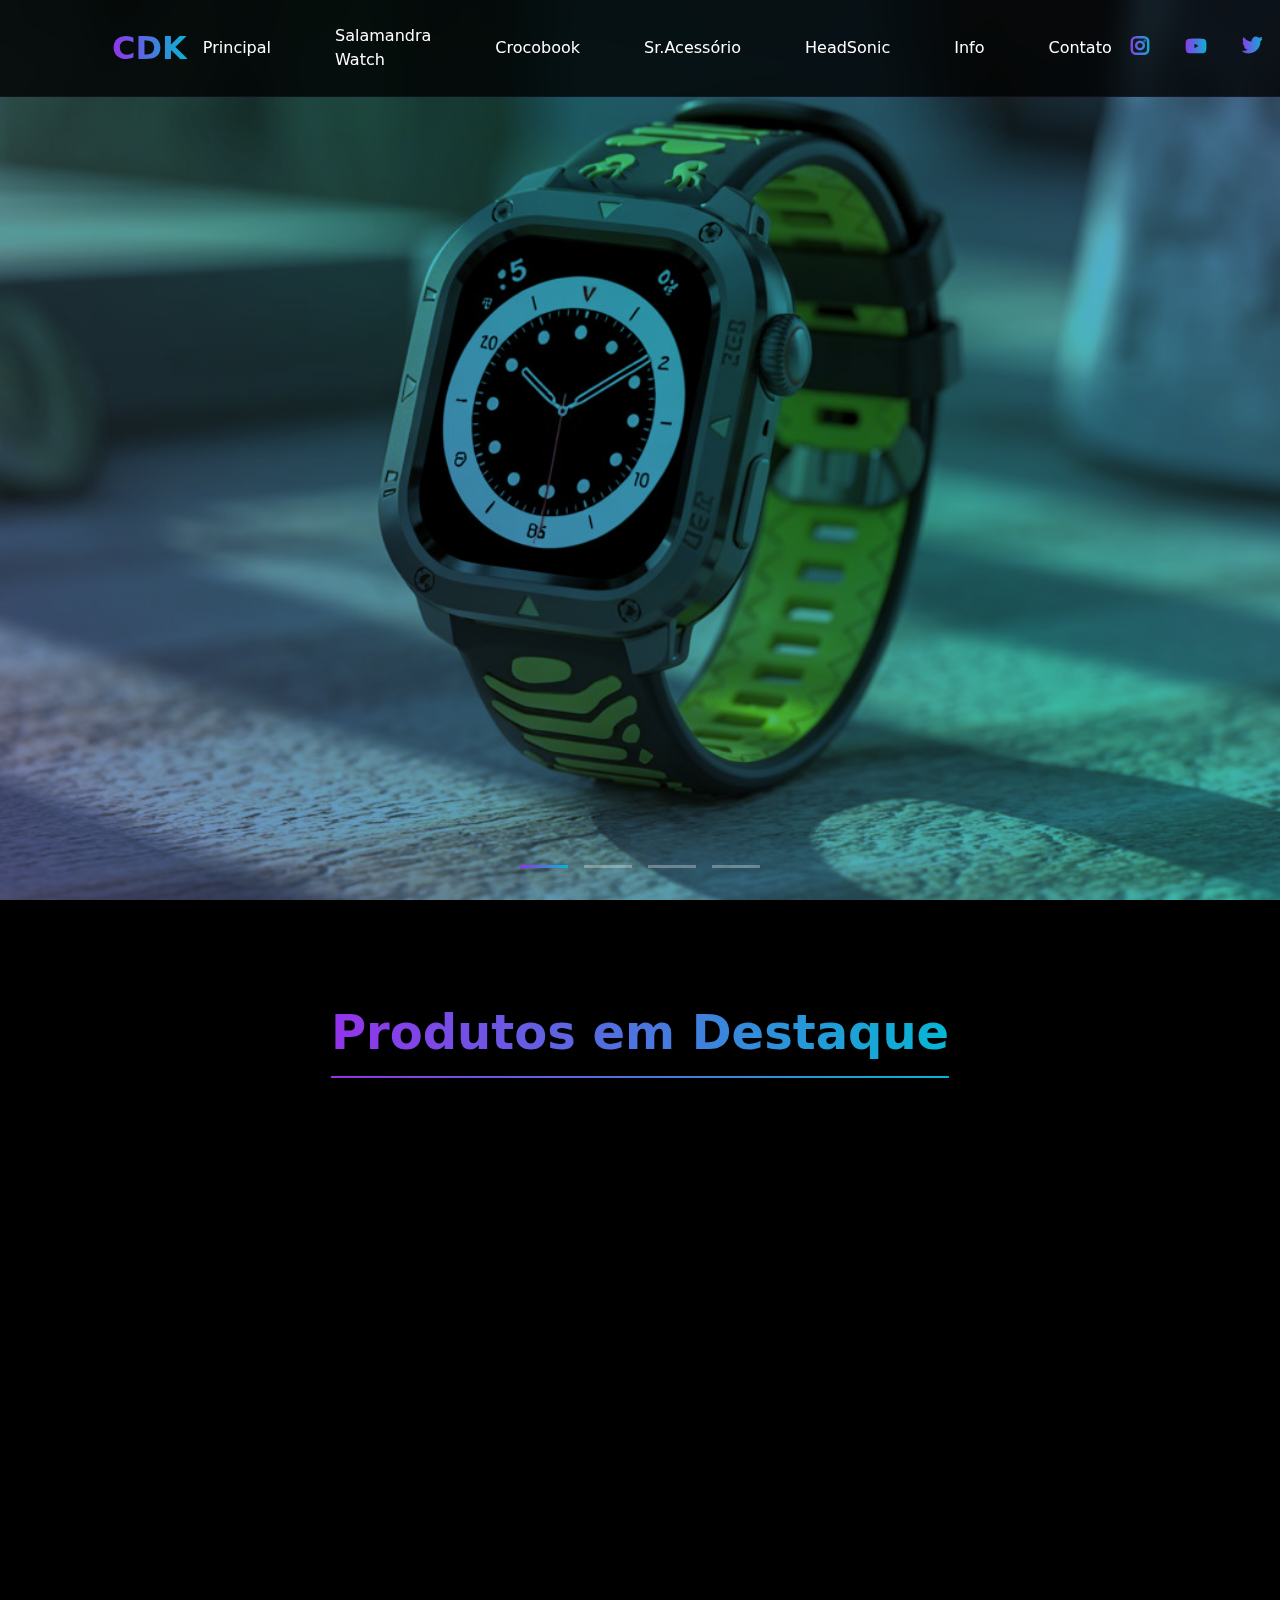
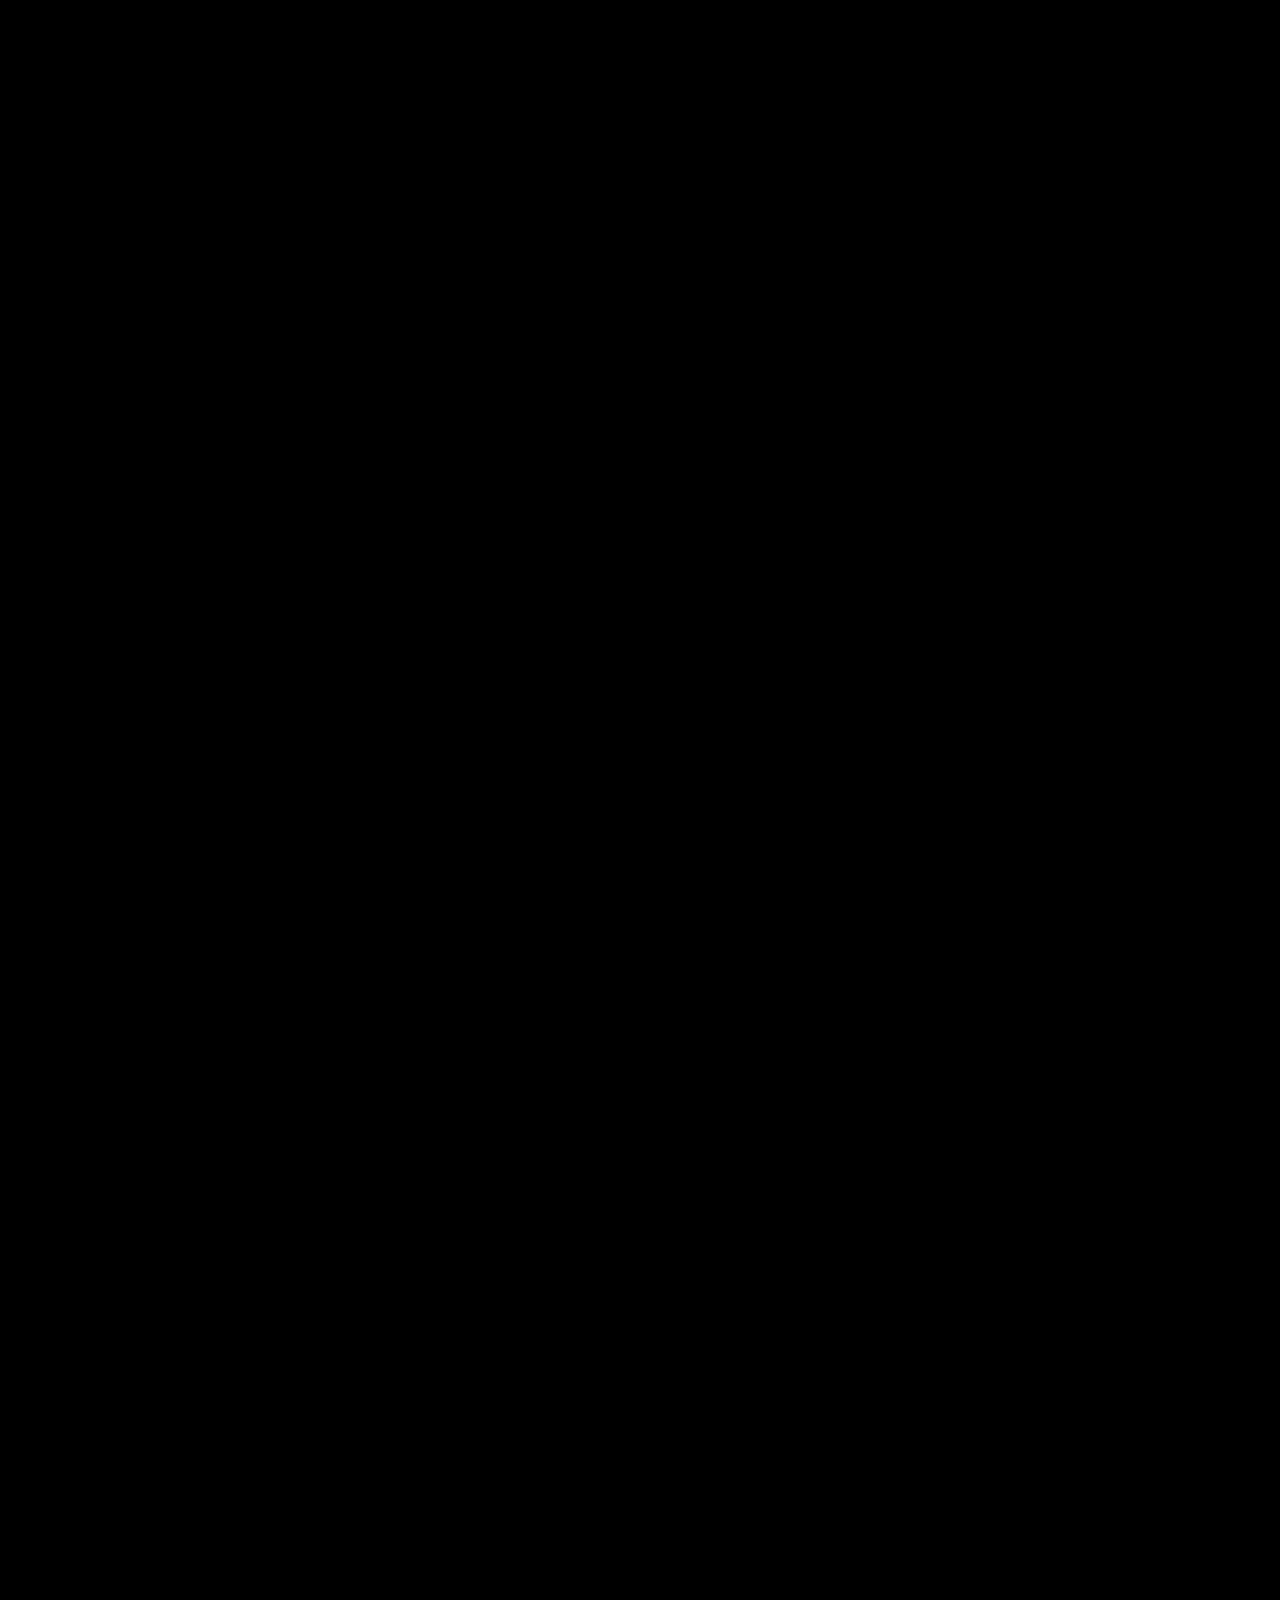
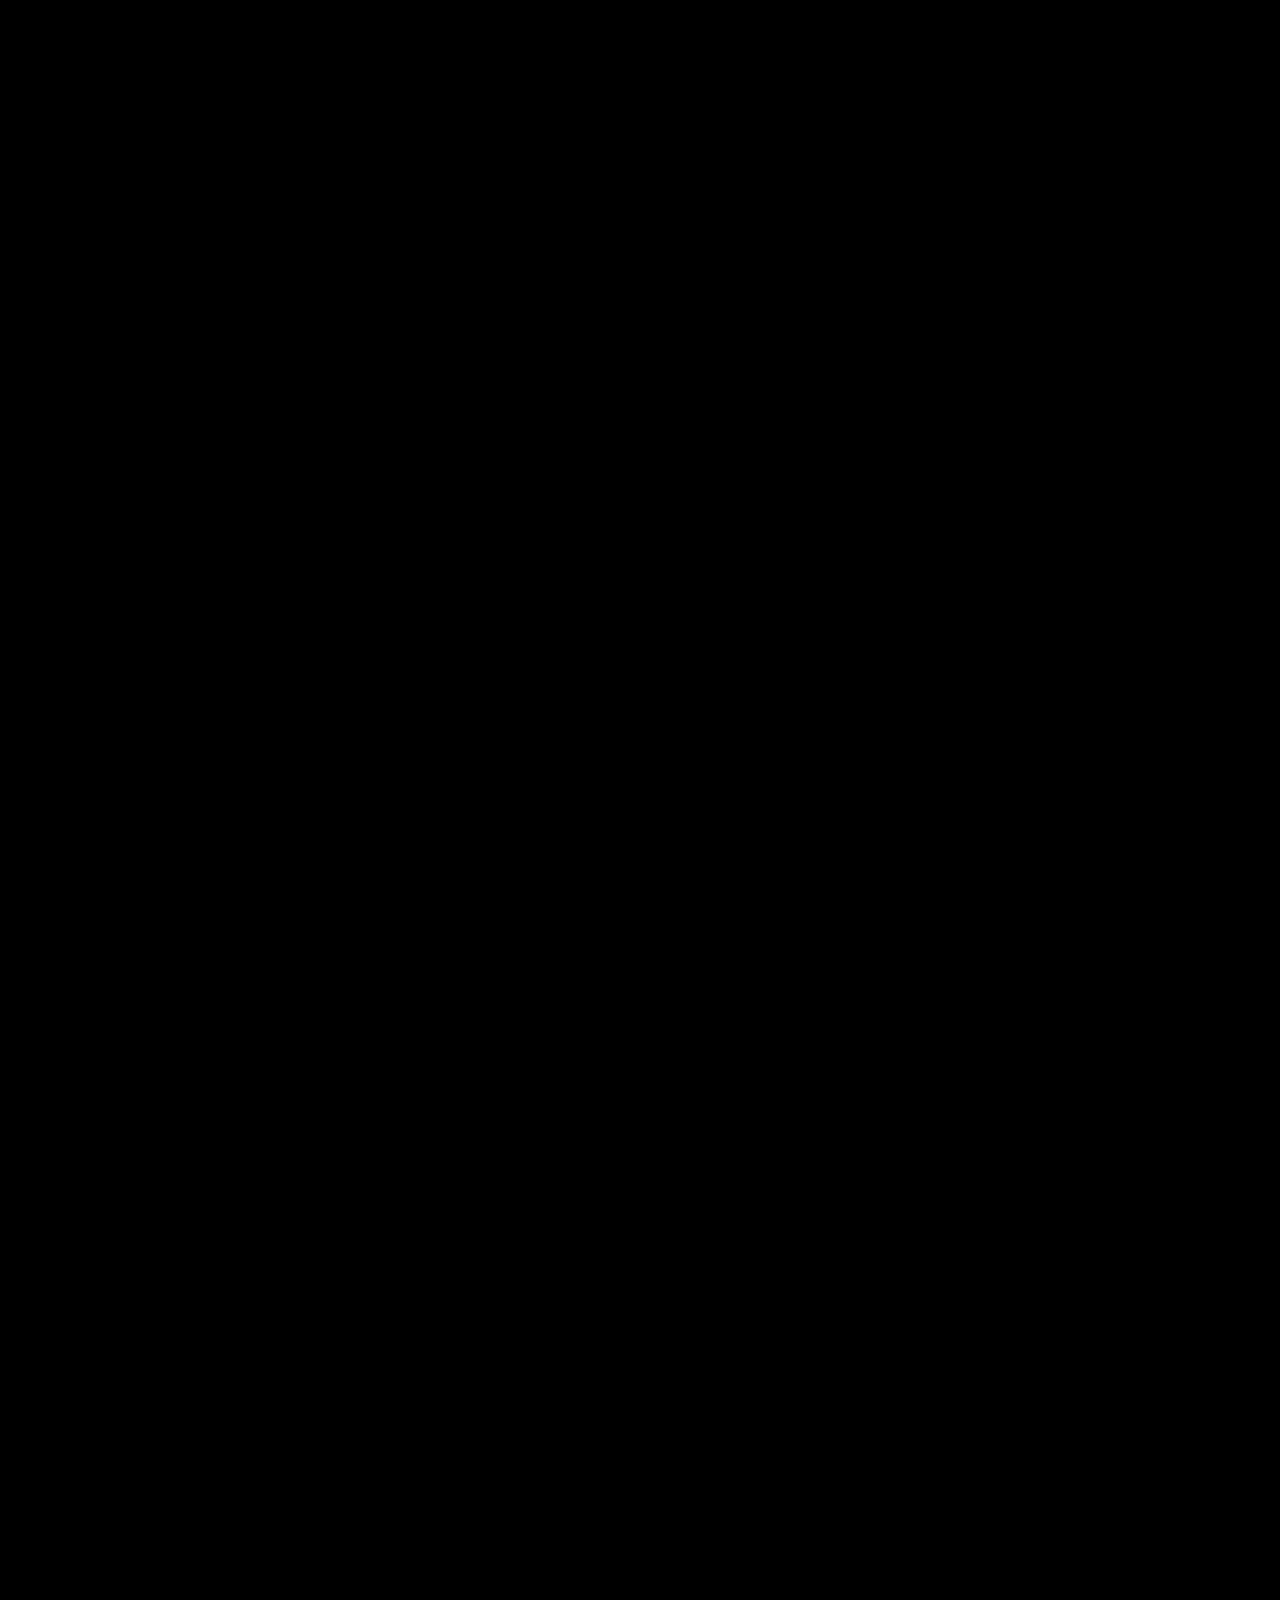
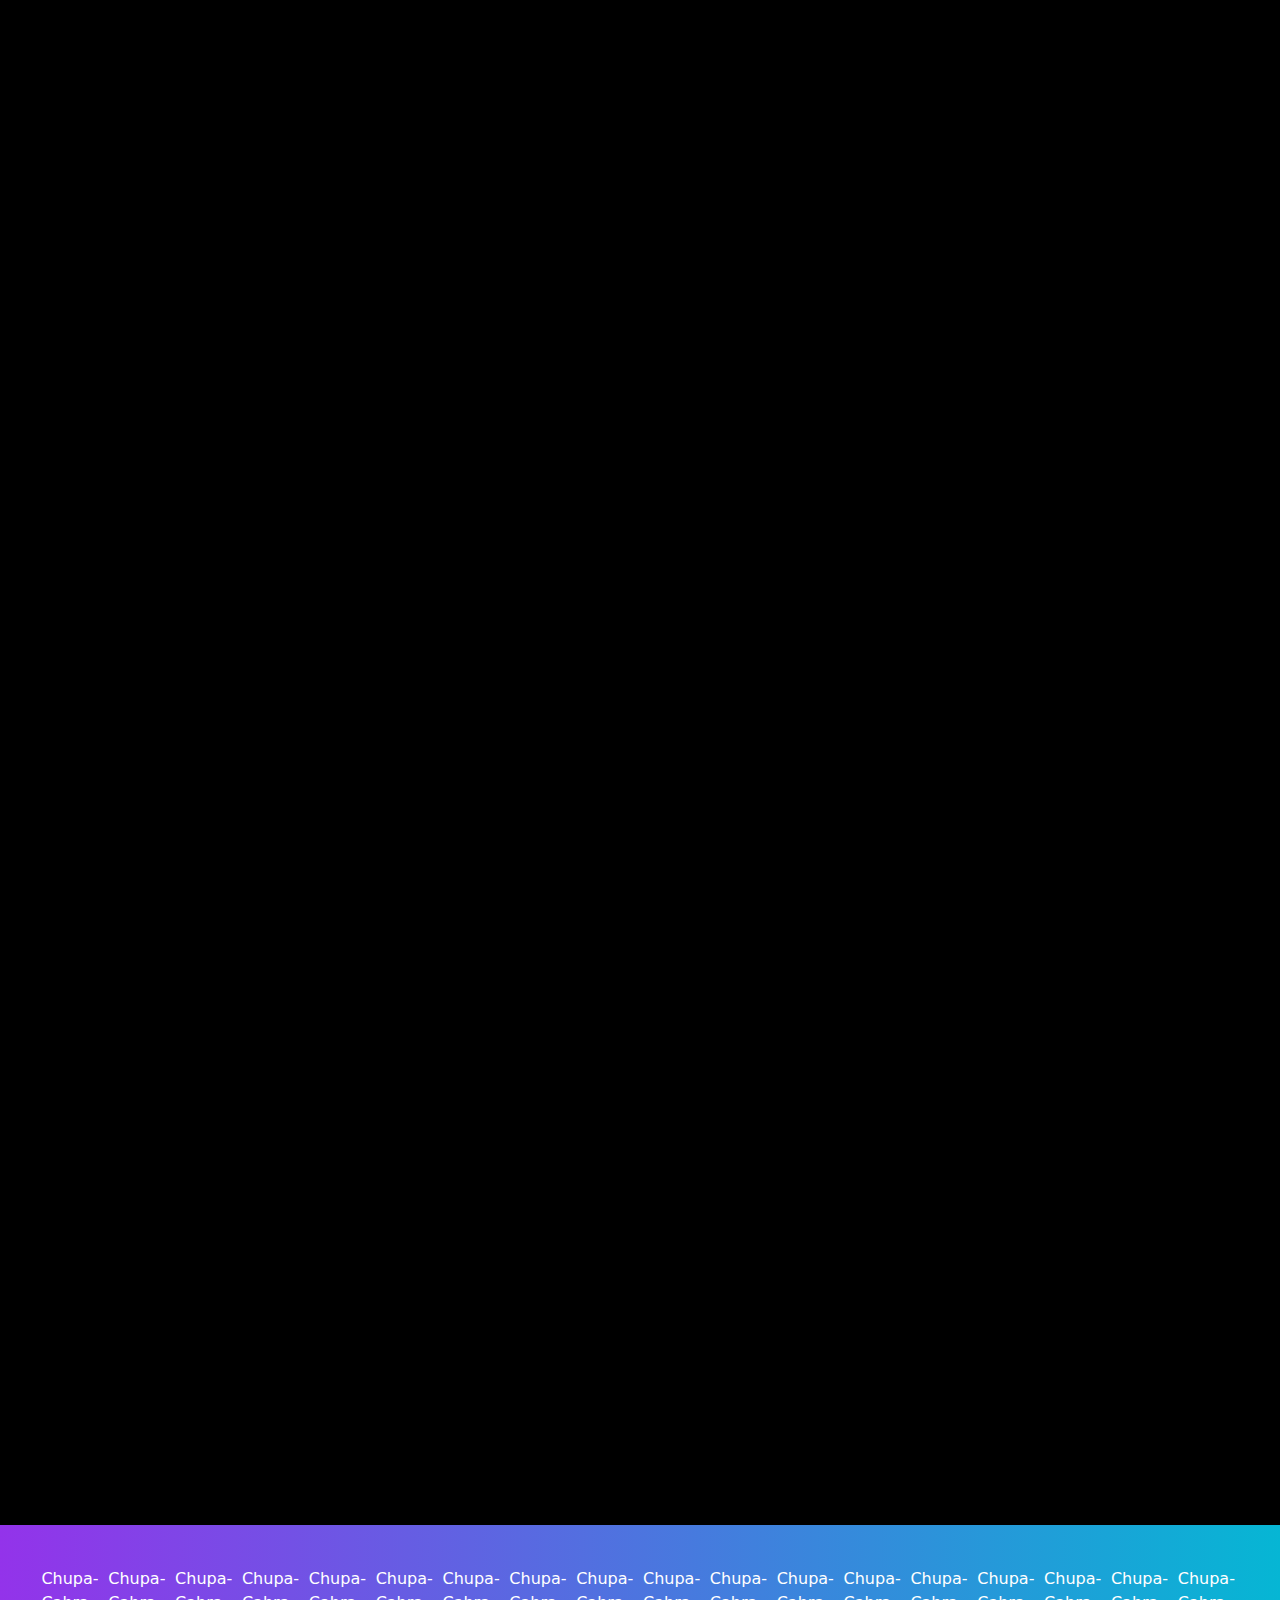
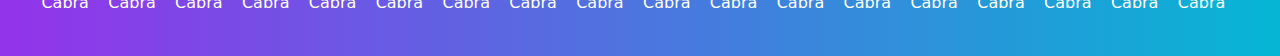
<file: index.html>
<!DOCTYPE html>
<html lang="pt-BR">
<head>
    <meta charset="UTF-8">
    <meta name="viewport" content="width=device-width, initial-scale=1.0">
    <title>CDK</title>
    <link rel="stylesheet" href="style.css">
    <link href='https://unpkg.com/boxicons@2.1.4/css/boxicons.min.css' rel='stylesheet'>
</head>
<body>
    <nav class="navbar">
        <div class="container">
            <a href="/" class="logo">CDK</a>
            <div class="nav-links">
              <a href="index.html" class="nav-link">Principal</a>
                <a href="salamandra.html" class="nav-link">Salamandra Watch</a>
                <a href="crocobook.html" class="nav-link">Crocobook</a>
                <a href="sracessorio.html" class="nav-link">Sr.Acessório</a>
                <a href="headsonic.html" class="nav-link">HeadSonic</a>
                <a href="info.html" class="nav-link">Info</a>
                <a href="contato.html" class="nav-link">Contato</a>
            </div>
            <div>
                <ul class="ul-icons">
                    <li><a rel=noreferrer target="_blank" href="https://www.instagram.com/cuidoka/">
                        <i id="social-icons" class='bx bxl-instagram'></i>
                    </a></li>
                    <li><a rel=noreferrer target="_blank"  href="https://www.youtube.com/@Cuidoka">
                        <i id="social-icons" class='bx bxl-youtube'></i>
                    </a></li>
                    <li><a rel=noreferrer target="_blank" href="https://x.com/cuidok">
                        <i id="social-icons" class='bx bxl-twitter' ></i>
                    </a></li>
                </ul>
            </div>
        </div>
    </nav>



    <div class="hero-carousel">
        <div class="carousel-items"></div>
        <div class="carousel-indicators"></div>
    </div>

    <section class="featured-products">
        <div class="container">
            <h2 class="section-title">Produtos em Destaque</h2>
            <div class="products-grid">
                <div class="product-card" data-category="smartphones">
                    <div class="product-image">
                        <img src="./img/salamanderwatch.png" alt="Salamander Watch 3.9">
                    </div>
                    <div class="product-info">
                        <h3>Salamander Watch 3.9</h3>
                        <p>Relógio feito para anfíbios</p>
                        <span class="price">R$ 9.999</span>
                        <a href="#smartphones" class="btn-primary">Saiba mais</a>
                    </div>
                </div>

                <div class="product-card" data-category="notebooks">
                    <div class="product-image">
                        <img src="/img/CrocoBook.jpg" alt="CrocoBook">
                    </div>
                    <div class="product-info">
                        <h3>Crocobook</h3>
                        <p>Performance extraordinária</p>
                        <span class="price">R$ 4.999</span>
                        <a href="#notebooks" class="btn-primary">Saiba mais</a>
                    </div>
                </div>

                <div class="product-card" data-category="wearables">
                    <div class="product-image">
                        <img src="./img/SrAcessorio.jpg" alt="Sr.Acessório">
                    </div>
                    <div class="product-info">
                        <h3>Sr.Acessório</h3>
                        <p>Seu companheiro inteligente</p>
                        <span class="price">R$ 1.299</span>
                        <a href="#wearables" class="btn-primary">Saiba mais</a>
                    </div>
                </div>

                <div class="product-card" data-category="audio">
                    <div class="product-image">
                        <img src="./img/Sonic.jpeg" alt="HeadSonic">
                    </div>
                    <div class="product-info">
                        <h3>HeadSonic</h3>
                        <p>Som imersivo e veloz</p>
                        <span class="price">R$ 399</span>
                        <a href="#audio" class="btn-primary">Saiba mais</a>
                    </div>
                </div>
            </div>
        </div>
    </section>

                  
                  <section id="smartphones" class="product-section">
                    <div class="container">
                        <h2 class="section-title">Salamander Watch</h2>
                        <div class="product-details">
                            <div class="product-image2">
                                <img src="./img/salamanderwatch2.jpeg" alt="salamanderwatch">
                            </div>
                            <div class="product-info">
                                <h3>Salamander Watch 3.9</h3>
                                <p>Relógio para os anfíbios de alta tecnologia</p>
                                <ul class="specs">
                                    <li>Snapdragon 8 Gen 3</li>
                                    <li>RAM: 66GB</li>
                                    <li>Armazenamento: 20TB</li>
                                    <li>Câmera: 600MP</li>
                                </ul>
                                <span class="price">R$ 9.999</span>
                                <button class="btn-primary">Comprar agora</button>
                            </div>
                        </div>
                    </div>
                </section>
                  </div>
                  <div class="carousel-indicators"></div>
              </div>
    </section>

    <section id="notebooks" class="product-section">
      <div class="container">
          <h2 class="section-title">Crocobook</h2>
          <div class="product-details">
              <div class="product-image2">
                  <img src="./img/CrocoBook.jpg" alt="CrocoBook">
              </div>
              <div class="product-info">
                  <h3>CrocoBook</h3>
                  <p>Performance extraordinária para suas criações reptilianas</p>
                  <ul class="specs">
                      <li>Ryzen 10 29000X3D</li>
                      <li>RAM: 256GB</li>
                      <li>SSD: 10TB</li>
                      <li>Tela: 100.1" 32K</li>
                  </ul>
                  <span class="price">R$ 29.999</span>
                  <button class="btn-primary">Comprar agora</button>
              </div>
          </div>
      </div>
  </section>

    <section id="wearables" class="product-section">
        <div class="container">
            <h2 class="section-title">Sr.Acessórios</h2>
            <div class="product-details">
                <div class="product-image2">
                    <img src="./img/SrAcessorio.jpg" alt="SrAcessorio">
                </div>
                <div class="product-info">
                    <h3>Sr.Acessórios</h3>
                    <p>Seu companheiro inteligente, o seu best<3!</p>
                    <ul class="specs">
                        <li>Tela UOLED</li>
                        <li>GPS Teleporte integrado</li>
                        <li>Bateria: 100 anos</li>
                        <li>50+ modos esporte</li>
                    </ul>
                    <span class="price">R$ 1.299</span>
                    <button class="btn-primary">Comprar agora</button>
                </div>
            </div>
        </div>
    </section>

    <section id="audio" class="product-section">
        <div class="container">
            <h2 class="section-title">HeadSonic</h2>
            <div class="product-details">
                <div class="product-image2">
                    <img src="./img/Sonic.jpeg" alt="HeadSonic">
                </div>
                <div class="product-info">
                    <h3>HeadSonic</h3>
                    <p>Som imersivo e moedas</p>
                    <ul class="specs">
                        <li>Cancelamento de ruído</li>
                        <li>Bateria: Velocidade da Luz</li>
                        <li>Via Sonda Magnética</li>
                        <li>Drivers duplos</li>
                    </ul>
                    <span class="price">R$ 399</span>
                    <button class="btn-primary">Comprar agora</button>
                </div>
            </div>
        </div>
    </section>

    <script src="script.js"></script>

    <footer class="rodape">
        <p> Chupa-Cabra </p>
        <p> Chupa-Cabra</p>
        <p> Chupa-Cabra</p>
        <p> Chupa-Cabra</p>
        <p> Chupa-Cabra</p>
        <p> Chupa-Cabra</p>
        <p> Chupa-Cabra</p>
        <p> Chupa-Cabra</p>
        <p> Chupa-Cabra </p>
        <p> Chupa-Cabra</p>
        <p> Chupa-Cabra</p>
        <p> Chupa-Cabra</p>
        <p> Chupa-Cabra</p>
        <p> Chupa-Cabra</p>
        <p> Chupa-Cabra</p>
        <p> Chupa-Cabra</p>
        <p> Chupa-Cabra</p>
        <p> Chupa-Cabra </p>
        <script src="script.js"></script>
        <!--COMI A BUNDINHA DE QUEM ESTA LENDO <3-->
      </footer>
</body>
</html>
</file>
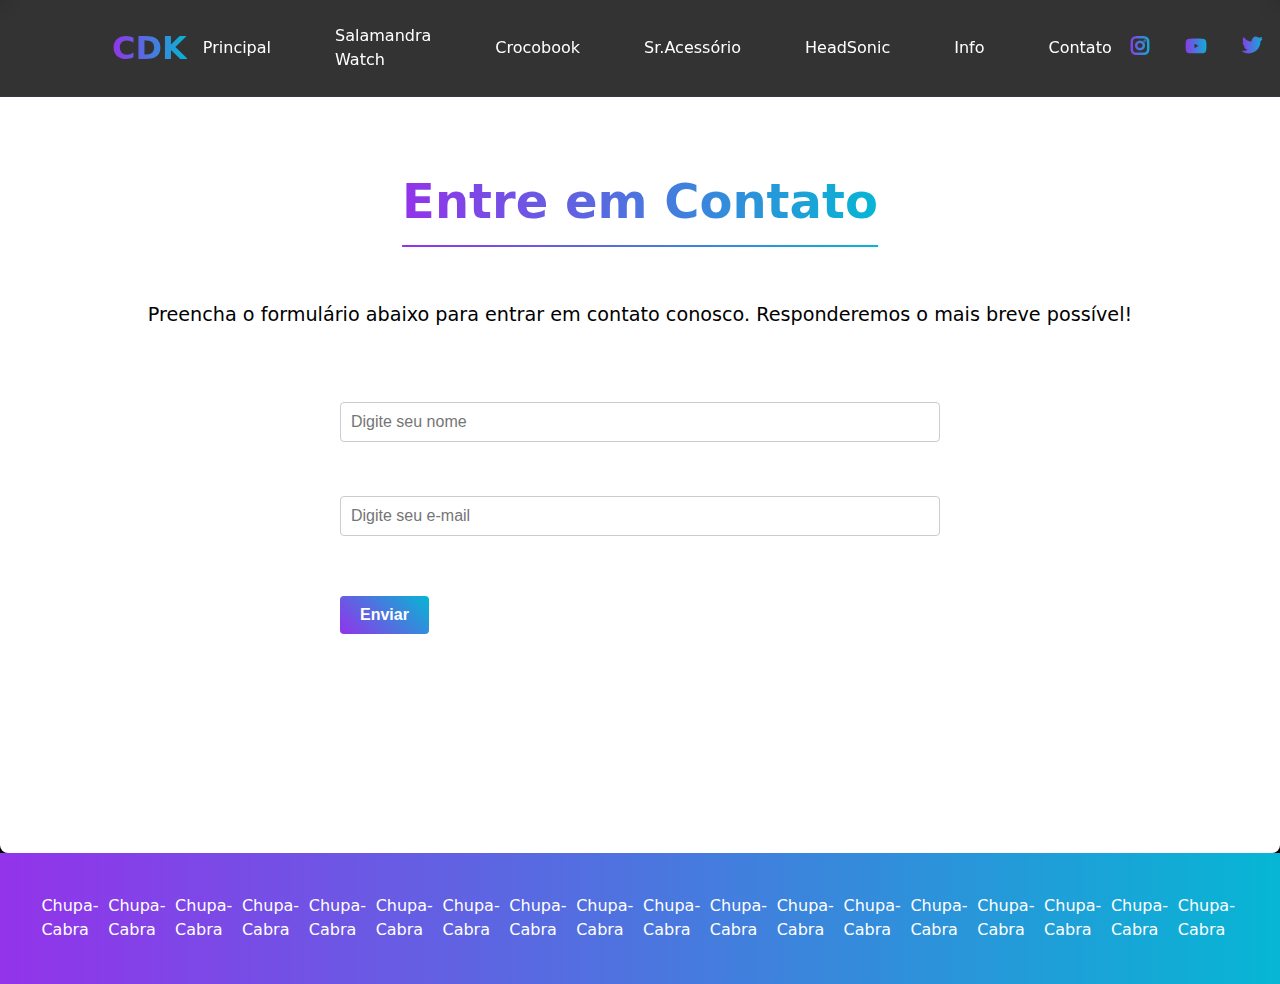
<file: contato.html>
<!DOCTYPE html>
<html lang="pt-BR">
<head>
    <meta charset="UTF-8">
    <meta name="viewport" content="width=device-width, initial-scale=1.0">
    <title>Contato</title>
    <link rel="stylesheet" href="style.css">
    <link href='https://unpkg.com/boxicons@2.1.4/css/boxicons.min.css' rel='stylesheet'>
</head>
<body>
    <nav class="navbar">
        <div class="container">
            <a href="/" class="logo">CDK</a>
            <div class="nav-links">
              <a href="index.html" class="nav-link">Principal</a>
                <a href="salamandra.html" class="nav-link">Salamandra Watch</a>
                <a href="crocobook.html" class="nav-link">Crocobook</a>
                <a href="sracessorio.html" class="nav-link">Sr.Acessório</a>
                <a href="headsonic.html" class="nav-link">HeadSonic</a>
                <a href="info.html" class="nav-link">Info</a>
                <a href="contato.html" class="nav-link">Contato</a>
            </div>
            <div>
                <ul class="ul-icons">
                    <li><a rel=noreferrer target="_blank" href="https://www.instagram.com/cuidoka/">
                        <i id="social-icons" class='bx bxl-instagram'></i>
                    </a></li>
                    <li><a rel=noreferrer target="_blank"  href="https://www.youtube.com/@Cuidoka">
                        <i id="social-icons" class='bx bxl-youtube'></i>
                    </a></li>
                    <li><a rel=noreferrer target="_blank" href="https://x.com/cuidok">
                        <i id="social-icons" class='bx bxl-twitter' ></i>
                    </a></li>
                </ul>
            </div>
        </div>
    </nav>


    <section id="contato" class="contact-section">
        <div class="container2">
            <h2 class="section-title">Entre em Contato</h2>
            <p class="section-description">Preencha o formulário abaixo para entrar em contato conosco. Responderemos o mais breve possível!</p>
            <form action="#" method="POST" class="contact-form">
                <div class="form-group">
                    <label for="name">Nome:</label>
                    <input type="text" id="name" name="name" class="form-input" placeholder="Digite seu nome" required>
                </div>
                <div class="form-group">
                    <label for="email">E-mail:</label>
                    <input type="email" id="email" name="email" class="form-input" placeholder="Digite seu e-mail" required>
                </div>
                <button type="submit" class="btn-primary">Enviar</button>
            </form>
        </div>
    </section>

    <footer class="rodape">
        <p> Chupa-Cabra </p>
        <p> Chupa-Cabra</p>
        <p> Chupa-Cabra</p>
        <p> Chupa-Cabra</p>
        <p> Chupa-Cabra</p>
        <p> Chupa-Cabra</p>
        <p> Chupa-Cabra</p>
        <p> Chupa-Cabra</p>
        <p> Chupa-Cabra </p>
        <p> Chupa-Cabra</p>
        <p> Chupa-Cabra</p>
        <p> Chupa-Cabra</p>
        <p> Chupa-Cabra</p>
        <p> Chupa-Cabra</p>
        <p> Chupa-Cabra</p>
        <p> Chupa-Cabra</p>
        <p> Chupa-Cabra</p>
        <p> Chupa-Cabra </p>
        
  
        <!--COMI A BUNDINHA DE QUEM ESTA LENDO <3-->
      </footer>

    <script src="script.js"></script>
</body>
</html>
</file>
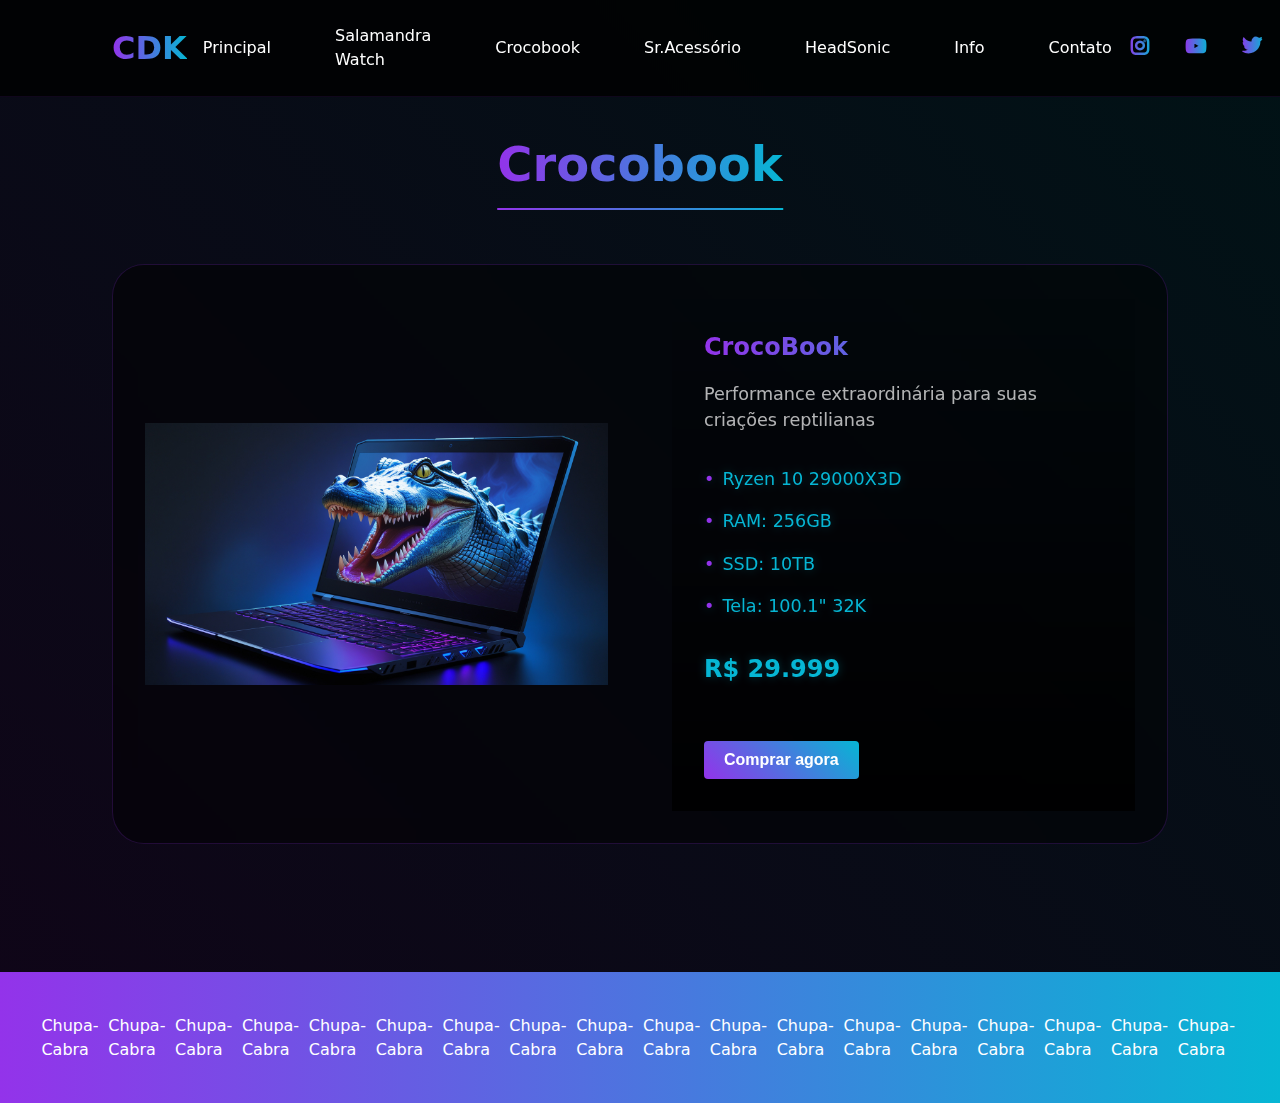
<file: crocobook.html>
<!DOCTYPE html>
<html lang="pt-BR">
<head>
    <meta charset="UTF-8">
    <meta name="viewport" content="width=device-width, initial-scale=1.0">
    <title>CrocoBook</title>
    <link rel="stylesheet" href="style.css">
    <link href='https://unpkg.com/boxicons@2.1.4/css/boxicons.min.css' rel='stylesheet'>
</head>
<body>
    <nav class="navbar">
        <div class="container">
            <a href="/" class="logo">CDK</a>
            <div class="nav-links">
              <a href="index.html" class="nav-link">Principal</a>
                <a href="salamandra.html" class="nav-link">Salamandra Watch</a>
                <a href="crocobook.html" class="nav-link">Crocobook</a>
                <a href="sracessorio.html" class="nav-link">Sr.Acessório</a>
                <a href="headsonic.html" class="nav-link">HeadSonic</a>
                <a href="info.html" class="nav-link">Info</a>
                <a href="contato.html" class="nav-link">Contato</a>
            </div>
            <div>
                <ul class="ul-icons">
                    <li><a rel=noreferrer target="_blank" href="https://www.instagram.com/cuidoka/">
                        <i id="social-icons" class='bx bxl-instagram'></i>
                    </a></li>
                    <li><a rel=noreferrer target="_blank"  href="https://www.youtube.com/@Cuidoka">
                        <i id="social-icons" class='bx bxl-youtube'></i>
                    </a></li>
                    <li><a rel=noreferrer target="_blank" href="https://x.com/cuidok">
                        <i id="social-icons" class='bx bxl-twitter' ></i>
                    </a></li>
                </ul>
            </div>
        </div>
    </nav>



    <section id="notebooks" class="product-section">
        <div class="container">
            <h2 class="section-title">Crocobook</h2>
            <div class="product-details">
                <div class="product-image2">
                    <img src="./img/CrocoBook.jpg" alt="CrocoBook">
                </div>
                <div class="product-info">
                    <h3>CrocoBook</h3>
                    <p>Performance extraordinária para suas criações reptilianas</p>
                    <ul class="specs">
                        <li>Ryzen 10 29000X3D</li>
                        <li>RAM: 256GB</li>
                        <li>SSD: 10TB</li>
                        <li>Tela: 100.1" 32K</li>
                    </ul>
                    <span class="price">R$ 29.999</span>
                    <button class="btn-primary">Comprar agora</button>
                </div>
            </div>
        </div>
    </section>
  <footer class="rodape">
    <p> Chupa-Cabra </p>
    <p> Chupa-Cabra</p>
    <p> Chupa-Cabra</p>
    <p> Chupa-Cabra</p>
    <p> Chupa-Cabra</p>
    <p> Chupa-Cabra</p>
    <p> Chupa-Cabra</p>
    <p> Chupa-Cabra</p>
    <p> Chupa-Cabra </p>
    <p> Chupa-Cabra</p>
    <p> Chupa-Cabra</p>
    <p> Chupa-Cabra</p>
    <p> Chupa-Cabra</p>
    <p> Chupa-Cabra</p>
    <p> Chupa-Cabra</p>
    <p> Chupa-Cabra</p>
    <p> Chupa-Cabra</p>
    <p> Chupa-Cabra </p>
    

    <!--COMI A BUNDINHA DE QUEM ESTA LENDO <3-->
  </footer>

</body>
</html>
</file>
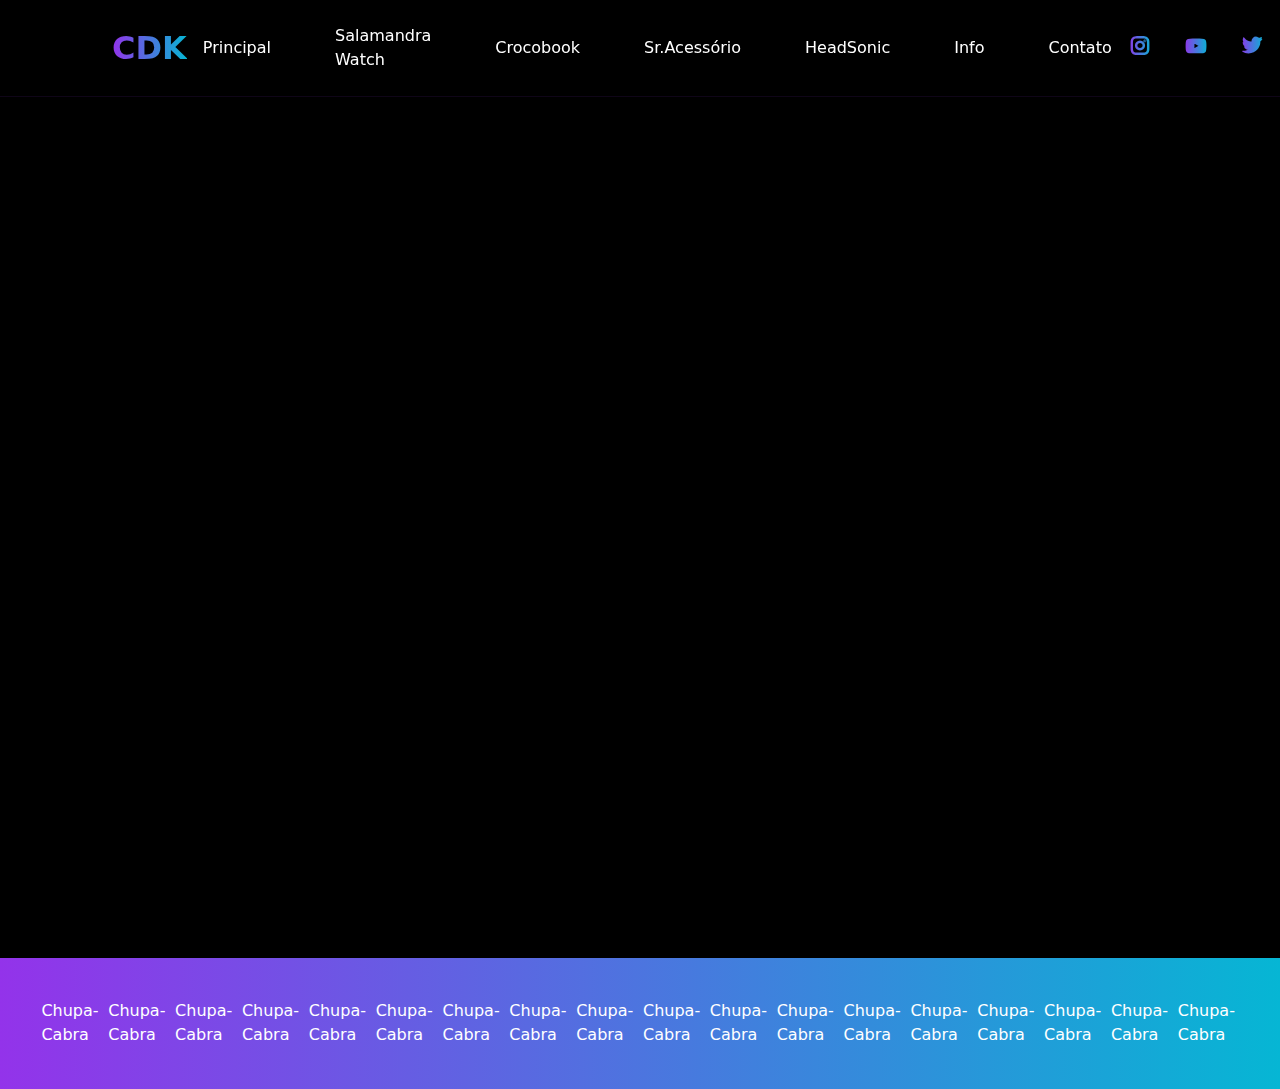
<file: headsonic.html>
<!DOCTYPE html>
<html lang="pt-BR">
<head>
    <meta charset="UTF-8">
    <meta name="viewport" content="width=device-width, initial-scale=1.0">
    <title>HeadSonic</title>
    <link rel="stylesheet" href="style.css">
    <link href='https://unpkg.com/boxicons@2.1.4/css/boxicons.min.css' rel='stylesheet'>
</head>
<body>
    <nav class="navbar">
        <div class="container">
            <a href="/" class="logo">CDK</a>
            <div class="nav-links">
              <a href="index.html" class="nav-link">Principal</a>
                <a href="salamandra.html" class="nav-link">Salamandra Watch</a>
                <a href="crocobook.html" class="nav-link">Crocobook</a>
                <a href="sracessorio.html" class="nav-link">Sr.Acessório</a>
                <a href="headsonic.html" class="nav-link">HeadSonic</a>
                <a href="info.html" class="nav-link">Info</a>
                <a href="contato.html" class="nav-link">Contato</a>
            </div>
            <div>
                <ul class="ul-icons">
                    <li><a rel=noreferrer target="_blank" href="https://www.instagram.com/cuidoka/">
                        <i id="social-icons" class='bx bxl-instagram'></i>
                    </a></li>
                    <li><a rel=noreferrer target="_blank"  href="https://www.youtube.com/@Cuidoka">
                        <i id="social-icons" class='bx bxl-youtube'></i>
                    </a></li>
                    <li><a rel=noreferrer target="_blank" href="https://x.com/cuidok">
                        <i id="social-icons" class='bx bxl-twitter' ></i>
                    </a></li>
                </ul>
            </div>
        </div>
    </nav>



    <section id="audio" class="product-section">
        <div class="container">
            <h2 class="section-title">HeadSonic</h2>
            <div class="product-details">
                <div class="product-image2">
                    <img src="./img/Sonic.jpeg" alt="HeadSonic">
                </div>
                <div class="product-info">
                    <h3>HeadSonic</h3>
                    <p>Som imersivo e moedas</p>
                    <ul class="specs">
                        <li>Cancelamento de ruído</li>
                        <li>Bateria: Velocidade da Luz</li>
                        <li>Via Sonda Magnética</li>
                        <li>Drivers duplos</li>
                    </ul>
                    <span class="price">R$ 399</span>
                    <button class="btn-primary">Comprar agora</button>
                </div>
            </div>
        </div>
    </section>
  <footer class="rodape">
    <p> Chupa-Cabra </p>
    <p> Chupa-Cabra</p>
    <p> Chupa-Cabra</p>
    <p> Chupa-Cabra</p>
    <p> Chupa-Cabra</p>
    <p> Chupa-Cabra</p>
    <p> Chupa-Cabra</p>
    <p> Chupa-Cabra</p>
    <p> Chupa-Cabra </p>
    <p> Chupa-Cabra</p>
    <p> Chupa-Cabra</p>
    <p> Chupa-Cabra</p>
    <p> Chupa-Cabra</p>
    <p> Chupa-Cabra</p>
    <p> Chupa-Cabra</p>
    <p> Chupa-Cabra</p>
    <p> Chupa-Cabra</p>
    <p> Chupa-Cabra </p>
    
    <script src="script.js"></script>
    <!--COMI A BUNDINHA DE QUEM ESTA LENDO <3-->
  </footer>

</body>
</html>
</file>
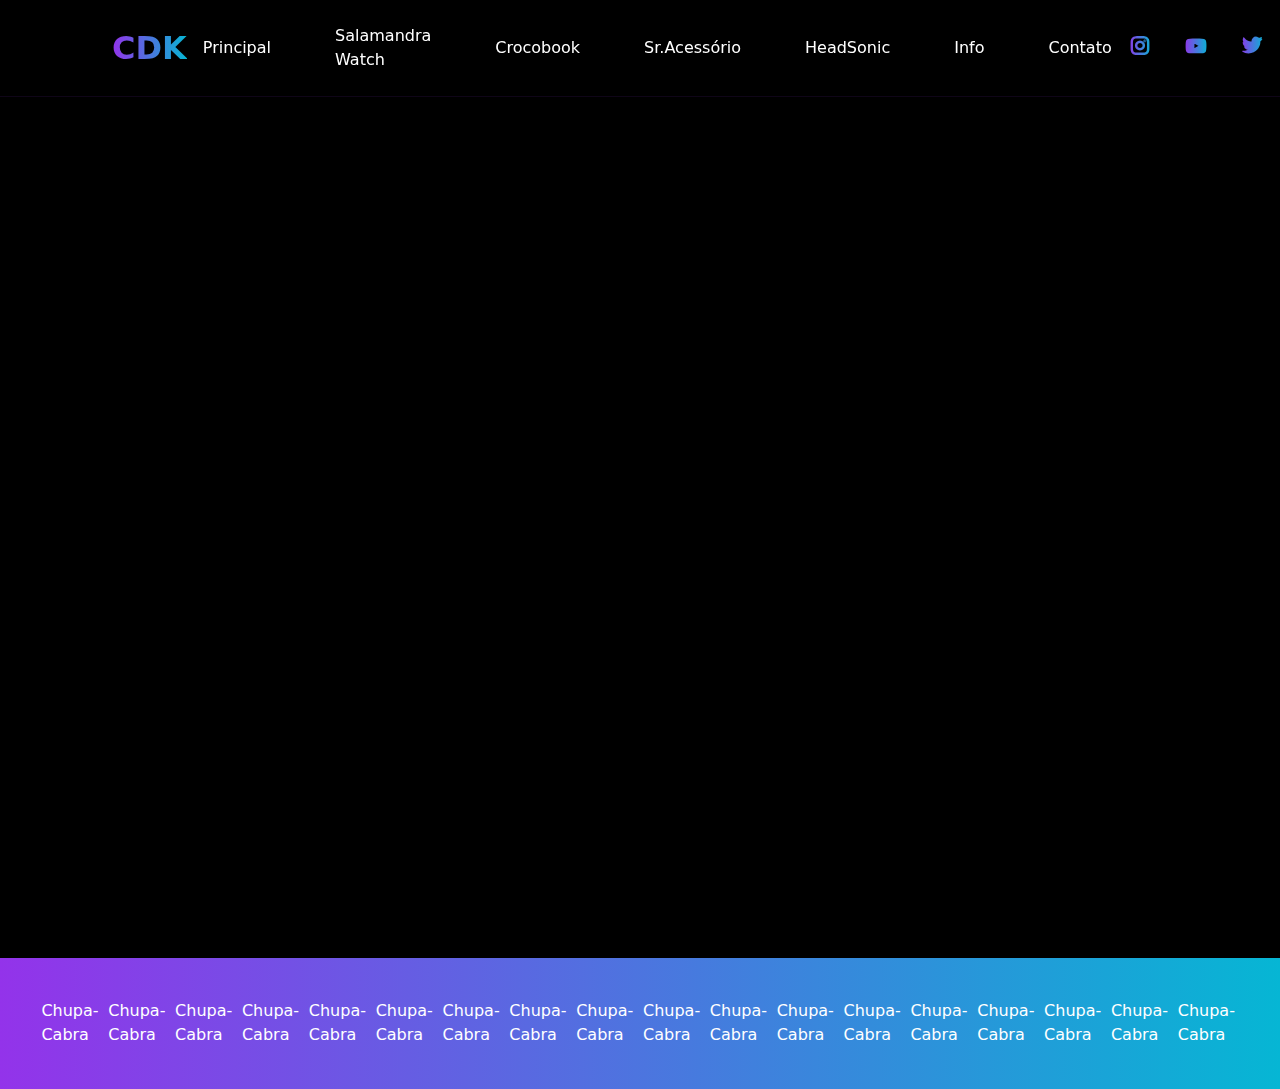
<file: salamandra.html>
<!DOCTYPE html>
<html lang="pt-BR">
<head>
    <meta charset="UTF-8">
    <meta name="viewport" content="width=device-width, initial-scale=1.0">
    <title>Salamander</title>
    <link rel="stylesheet" href="style.css">
    <link href='https://unpkg.com/boxicons@2.1.4/css/boxicons.min.css' rel='stylesheet'>
</head>
<body>
    <header>
        <nav class="navbar">
            <div class="container">
                <a href="/" class="logo">CDK</a>
                <div class="nav-links">
                  <a href="index.html" class="nav-link">Principal</a>
                    <a href="salamandra.html" class="nav-link">Salamandra Watch</a>
                    <a href="crocobook.html" class="nav-link">Crocobook</a>
                    <a href="sracessorio.html" class="nav-link">Sr.Acessório</a>
                    <a href="headsonic.html" class="nav-link">HeadSonic</a>
                    <a href="info.html" class="nav-link">Info</a>
                    <a href="contato.html" class="nav-link">Contato</a>
                </div>
                <div>
                    <ul class="ul-icons">
                        <li><a rel=noreferrer target="_blank" href="https://www.instagram.com/cuidoka/">
                            <i id="social-icons" class='bx bxl-instagram'></i>
                        </a></li>
                        <li><a rel=noreferrer target="_blank"  href="https://www.youtube.com/@Cuidoka">
                            <i id="social-icons" class='bx bxl-youtube'></i>
                        </a></li>
                        <li><a rel=noreferrer target="_blank" href="https://x.com/cuidok">
                            <i id="social-icons" class='bx bxl-twitter' ></i>
                        </a></li>
                    </ul>
                </div>
            </div>
        </nav>
    
    </header>    
    
    <main>

<section id="smartphones" class="product-section">
    <div class="container">
        <h2 class="section-title">Salamander Watch</h2>
        <div class="product-details">
            <div class="product-image2">
                <img src="./img/salamanderwatch2.jpeg" alt="salamanderwatch">
            </div>
            <div class="product-info">
                <h3>Salamander Watch 3.9</h3>
                <p>Relógio para os anfíbios de alta tecnologia</p>
                <ul class="specs">
                    <li>Snapdragon 8 Gen 3</li>
                    <li>RAM: 66GB</li>
                    <li>Armazenamento: 20TB</li>
                    <li>Câmera: 600MP</li>
                </ul>
                <span class="price">R$ 9.999</span>
                <button class="btn-primary">Comprar agora</button>
            </div>
        </div>
    </div>
</section>
  </div>
  <div class="carousel-indicators"></div>
</div>
    </main>

        <footer class="rodape">
            <p> Chupa-Cabra </p>
            <p> Chupa-Cabra</p>
            <p> Chupa-Cabra</p>
            <p> Chupa-Cabra</p>
            <p> Chupa-Cabra</p>
            <p> Chupa-Cabra</p>
            <p> Chupa-Cabra</p>
            <p> Chupa-Cabra</p>
            <p> Chupa-Cabra </p>
            <p> Chupa-Cabra</p>
            <p> Chupa-Cabra</p>
            <p> Chupa-Cabra</p>
            <p> Chupa-Cabra</p>
            <p> Chupa-Cabra</p>
            <p> Chupa-Cabra</p>
            <p> Chupa-Cabra</p>
            <p> Chupa-Cabra</p>
            <p> Chupa-Cabra </p>
            
      
            <!--COMI A BUNDINHA DE QUEM ESTA LENDO <3-->
        <script src="script.js"></script>
    </footer>
</body>
</html>
</file>
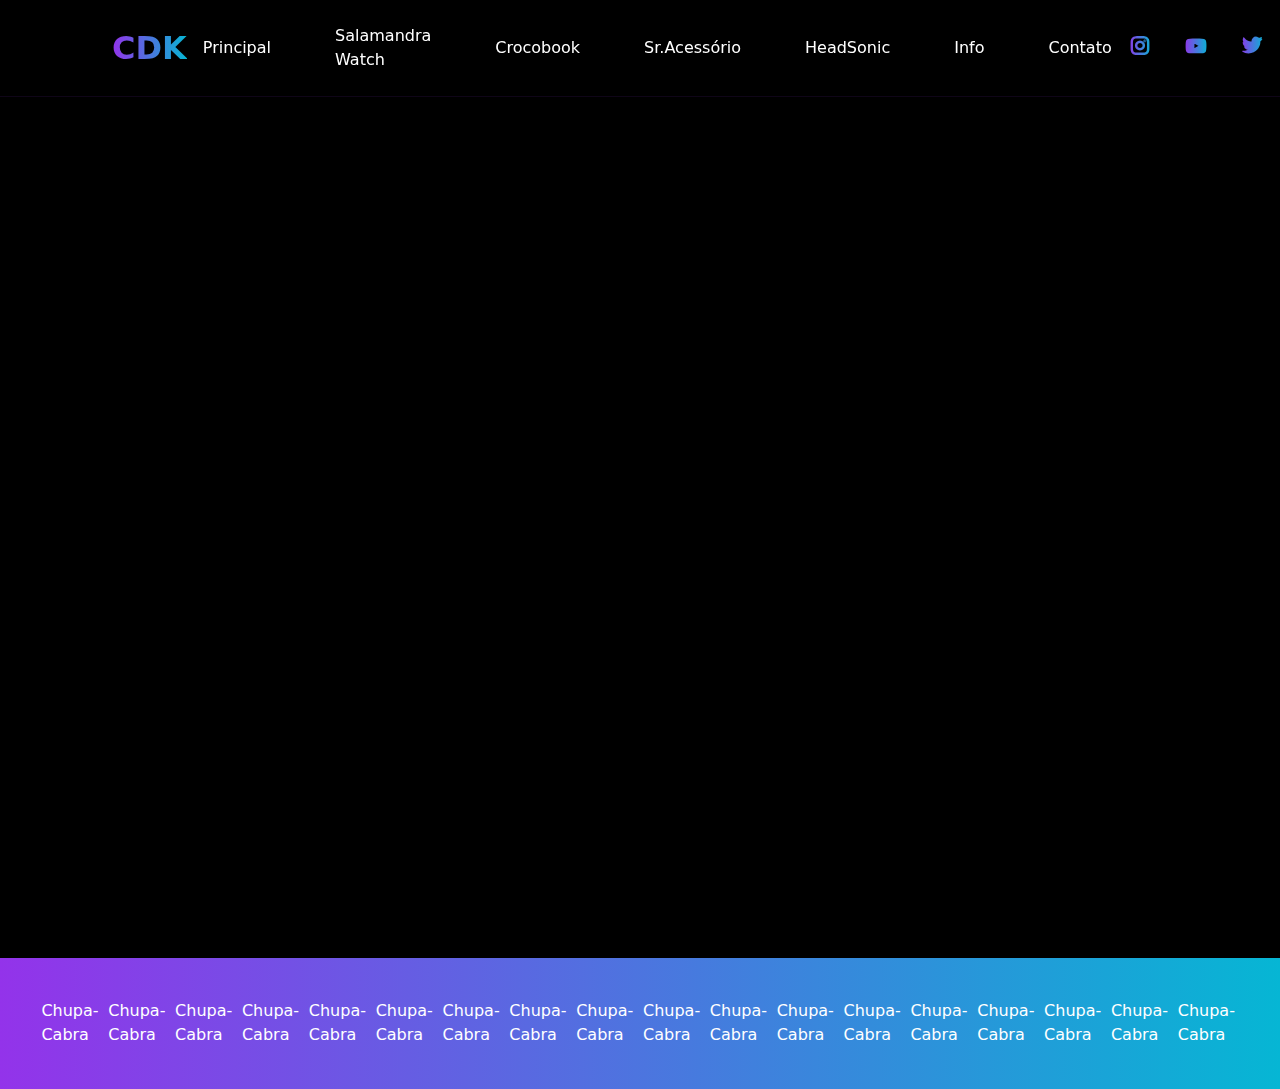
<file: sracessorio.html>
<!DOCTYPE html>
<html lang="pt-BR">
<head>
    <meta charset="UTF-8">
    <meta name="viewport" content="width=device-width, initial-scale=1.0">
    <title>Sr.Acessórios</title>
    <link rel="stylesheet" href="style.css">
    <link href='https://unpkg.com/boxicons@2.1.4/css/boxicons.min.css' rel='stylesheet'>
</head>
<body>
    <nav class="navbar">
        <div class="container">
            <a href="/" class="logo">CDK</a>
            <div class="nav-links">
              <a href="index.html" class="nav-link">Principal</a>
                <a href="salamandra.html" class="nav-link">Salamandra Watch</a>
                <a href="crocobook.html" class="nav-link">Crocobook</a>
                <a href="sracessorio.html" class="nav-link">Sr.Acessório</a>
                <a href="headsonic.html" class="nav-link">HeadSonic</a>
                <a href="info.html" class="nav-link">Info</a>
                <a href="contato.html" class="nav-link">Contato</a>
            </div>
            <div>
                <ul class="ul-icons">
                    <li><a rel=noreferrer target="_blank" href="https://www.instagram.com/cuidoka/">
                        <i id="social-icons" class='bx bxl-instagram'></i>
                    </a></li>
                    <li><a rel=noreferrer target="_blank"  href="https://www.youtube.com/@Cuidoka">
                        <i id="social-icons" class='bx bxl-youtube'></i>
                    </a></li>
                    <li><a rel=noreferrer target="_blank" href="https://x.com/cuidok">
                        <i id="social-icons" class='bx bxl-twitter' ></i>
                    </a></li>
                </ul>
            </div>
        </div>
    </nav>



    <section id="wearables" class="product-section">
        <div class="container">
            <h2 class="section-title">Sr.Acessórios</h2>
            <div class="product-details">
                <div class="product-image2">
                    <img src="./img/SrAcessorio.jpg" alt="SrAcessorio">
                </div>
                <div class="product-info">
                    <h3>Sr.Acessórios</h3>
                    <p>Seu companheiro inteligente, o seu best<3!</p>
                    <ul class="specs">
                        <li>Tela UOLED</li>
                        <li>GPS Teleporte integrado</li>
                        <li>Bateria: 100 anos</li>
                        <li>50+ modos esporte</li>
                    </ul>
                    <span class="price">R$ 1.299</span>
                    <button class="btn-primary">Comprar agora</button>
                </div>
            </div>
        </div>
    </section>
  <footer class="rodape">
    <p> Chupa-Cabra </p>
    <p> Chupa-Cabra</p>
    <p> Chupa-Cabra</p>
    <p> Chupa-Cabra</p>
    <p> Chupa-Cabra</p>
    <p> Chupa-Cabra</p>
    <p> Chupa-Cabra</p>
    <p> Chupa-Cabra</p>
    <p> Chupa-Cabra </p>
    <p> Chupa-Cabra</p>
    <p> Chupa-Cabra</p>
    <p> Chupa-Cabra</p>
    <p> Chupa-Cabra</p>
    <p> Chupa-Cabra</p>
    <p> Chupa-Cabra</p>
    <p> Chupa-Cabra</p>
    <p> Chupa-Cabra</p>
    <p> Chupa-Cabra </p>
    <script src="script.js"></script>

    <!--COMI A BUNDINHA DE QUEM ESTA LENDO <3-->
  </footer>

</body>
</html>
</file>
<file: style.css>
:root {
  --color-purple: #9333ea;
  --color-cyan: #06b6d4;
  --color-background: #000000;
  --color-text: #ffffff;
  --transition-speed: 0.3s;
  --glow-color: rgba(6, 182, 212, 0.3);
}

* {
  margin: 0;
  padding: 0;
  box-sizing: border-box;
}

body {
  font-family: system-ui, -apple-system, sans-serif;
  background-color: var(--color-background);
  color: var(--color-text);
  line-height: 1.5;
  overflow-x: hidden;
}

#social-icons{
  font-size: 1.5rem;
  font-weight: bold;
  text-decoration: none;
  background: linear-gradient(to right, var(--color-purple), var(--color-cyan));
  -webkit-background-clip: text;
  background-clip: text;
  color: transparent;
  position: relative;
  transition: all 0.3s ease;
}

#social-icons::after {
  content: '';
  position: absolute;
  inset: -5px -10px;
  background: linear-gradient(to right, var(--color-purple), var(--color-cyan));
  filter: blur(20px);
  opacity: 0;
  z-index: -1;
  transition: opacity 0.3s ease;
}

#social-icons:hover::after {
  opacity: 0.5;
}
.ul-icons{
  display: flex;
  gap: 2rem;
  list-style-type: none;
}



.container {
  width: 85vw;
  margin: 0 auto;
  padding: 0 1rem;
  justify-content: space-evenly;
}

.navbar {
  position: fixed;
  top: 0;
  left: 0;
  right: 0;
  z-index: 1000;
  background-color: rgba(0, 0, 0, 0.8);
  backdrop-filter: blur(12px);
  padding: 1rem 0;
  transition: all 0.5s cubic-bezier(0.4, 0, 0.2, 1);
  border-bottom: 1px solid rgba(147, 51, 234, 0.1);
}

.navbar .container {
  display: flex;
  justify-content: space-between;
  align-items: center;
}

.logo {
  font-size: 2rem;
  font-weight: bold;
  text-decoration: none;
  background: linear-gradient(to right, var(--color-purple), var(--color-cyan));
  -webkit-background-clip: text;
  background-clip: text;
  color: transparent;
  position: relative;
  transition: all 0.3s ease;
}

.logo::after {
  content: '';
  position: absolute;
  inset: -5px -10px;
  background: linear-gradient(to right, var(--color-purple), var(--color-cyan));
  filter: blur(20px);
  opacity: 0;
  z-index: -1;
  transition: opacity 0.3s ease;
}

.logo:hover::after {
  opacity: 0.5;
}

.nav-links {
  display: flex;
  gap: 2rem;
  align-items: center;
}

.nav-link {
  color: var(--color-text);
  text-decoration: none;
  transition: all 0.3s ease;
  position: relative;
  padding: 0.5rem 1rem;
  font-weight: 500;
}

.nav-link::before {
  content: '';
  position: absolute;
  bottom: 0;
  left: 0;
  width: 100%;
  height: 2px;
  background: linear-gradient(to right, var(--color-purple), var(--color-cyan));
  transform: scaleX(0);
  transform-origin: right;
  transition: transform 0.3s ease;
}

.nav-link:hover::before {
  transform: scaleX(1);
  transform-origin: left;
}

.nav-link:hover {
  color: var(--color-cyan);
  text-shadow: 0 0 10px var(--glow-color);
}

.hero-carousel {
  height: 100vh;
  position: relative;
  overflow: hidden;
}

.carousel-items {
  height: 100%;
  position: relative;
}

.carousel-item {
  position: absolute;
  inset: 0;
  opacity: 0;
  transform: scale(1.1);
  transition: all 1s cubic-bezier(0.4, 0, 0.2, 1);
}

.carousel-item.active {
  opacity: 1;
  transform: scale(1);
}

.carousel-item img {
  width: 100%;
  height: 100%;
  object-fit: cover;
}

.carousel-content {
  position: absolute;
  top: 50%;
  left: 50%;
  transform: translate(-50%, -50%);
  text-align: center;
  z-index: 1;
  width: 90%;
  max-width: 800px;
  opacity: 0;
}

.carousel-item.active .carousel-content {
  animation: slideUp 1s cubic-bezier(0.4, 0, 0.2, 1) forwards 0.5s;
}

.carousel-overlay {
  position: absolute;
  inset: 0;
  background: linear-gradient(45deg, 
      rgba(147, 51, 234, 0.8),
      rgba(6, 182, 212, 0.8),
      rgba(147, 51, 234, 0.8)
  );
  mix-blend-mode: multiply;
  animation: gradientFlow 10s linear infinite;
  background-size: 200% 200%;
}

.carousel-indicators {
  position: absolute;
  bottom: 2rem;
  left: 50%;
  transform: translateX(-50%);
  display: flex;
  gap: 1rem;
  z-index: 2;
}

.indicator {
  width: 3rem;
  height: 3px;
  background-color: rgba(255, 255, 255, 0.3);
  cursor: pointer;
  transition: all 0.3s ease;
  position: relative;
  overflow: hidden;
}

.indicator::after {
  content: '';
  position: absolute;
  top: 0;
  left: 0;
  width: 100%;
  height: 100%;
  background: linear-gradient(to right, var(--color-purple), var(--color-cyan));
  transform: translateX(-100%);
  transition: transform 0.3s ease;
}

.indicator.active::after {
  transform: translateX(0);
}

/* Enhanced Featured Products */
.featured-products {
  padding: 6rem 0;
  position: relative;
}

.section-title {
  font-size: 3rem;
  text-align: center;
  margin-bottom: 4rem;
  background: linear-gradient(to right, var(--color-purple), var(--color-cyan));
  -webkit-background-clip: text;
  background-clip: text;
  color: transparent;
  position: relative;
  display: inline-block;
  left: 50%;
  transform: translateX(-50%);
}

.section-title::after {
  content: '';
  position: absolute;
  bottom: -10px;
  left: 0;
  width: 100%;
  height: 2px;
  background: linear-gradient(to right, var(--color-purple), var(--color-cyan));
}

.products-grid {
  display: grid;
  grid-template-columns: repeat(auto-fit, minmax(280px, 1fr));
  justify-content: center;
  gap: 2rem;
  padding: 2rem;
}

.product-card {
  background: linear-gradient(135deg, rgba(147, 51, 234, 0.1), rgba(6, 182, 212, 0.1));
  border-radius: 1.5rem;
  overflow: hidden;
  transition: all 0.5s cubic-bezier(0.4, 0, 0.2, 1);
  border: 1px solid rgba(147, 51, 234, 0.2);
  position: relative;
}

.product-card::before {
  content: '';
  position: absolute;
  inset: 0;
  background: linear-gradient(45deg, var(--color-purple), var(--color-cyan));
  opacity: 0;
  transition: opacity 0.5s ease;
  filter: blur(20px);
}

.product-card:hover {
  transform: translateY(-10px) scale(1.02);
  border-color: var(--color-cyan);
  box-shadow: 0 20px 40px rgba(6, 182, 212, 0.2);
}

.product-card:hover::before {
  opacity: 0.5;
}

.product-image {
  position: relative;
  height: 250px;
  overflow: hidden;
}

.product-image img {
  width: 100%;
  height: 100%;
  object-fit: cover;
  transition: transform 0.8s cubic-bezier(0.4, 0, 0.2, 1);
  
}

.product-card:hover .product-image img {
  transform: scale(1.1) rotate(-2deg);
}

.product-image2 {
  height: 500px;
  width: 100%;
  position: relative;
  overflow: hidden;
}

.product-image2 img {
  transition: transform 0.8s cubic-bezier(0.4, 0, 0.2, 1);
  width: 100%;
  object-fit: contain;
  height: 100%;
}

.product-card:hover .product-image2 img {
  transform: scale(1.1) rotate(-2deg);
}

.product-info {
  padding: 2rem;
  background: linear-gradient(to top, rgba(0, 0, 0, 0.9), transparent);
}

.product-info h3 {
  font-size: 1.5rem;
  margin-bottom: 1rem;
  background: linear-gradient(to right, var(--color-purple), var(--color-cyan));
  -webkit-background-clip: text;
  background-clip: text;
  color: transparent;
}

.product-info p {
  color: rgba(255, 255, 255, 0.7);
  margin-bottom: 1.5rem;
  font-size: 1.1rem;
}

.price {
  display: block;
  color: var(--color-cyan);
  font-weight: bold;
  font-size: 1.5rem;
  margin-bottom: 1.5rem;
  text-shadow: 0 0 10px var(--glow-color);
}

.btn-primary {
  display: inline-block;
  background: linear-gradient(45deg, var(--color-purple), var(--color-cyan));
  color: white;
  padding: 1rem 2rem;
  border-radius: 9999px;
  text-decoration: none;
  font-weight: 600;
  transition: all 0.3s ease;
  border: none;
  cursor: pointer;
  position: relative;
  overflow: hidden;
}

.btn-primary::before {
  content: '';
  position: absolute;
  top: 0;
  left: 0;
  width: 100%;
  height: 100%;
  background: linear-gradient(45deg, var(--color-cyan), var(--color-purple));
  opacity: 0;
  transition: opacity 0.3s ease;
}

.btn-primary:hover {
  transform: scale(1.05);
  box-shadow: 0 0 20px var(--glow-color);
}

.btn-primary:hover::before {
  opacity: 1;
}

.product-section {
  padding: 8rem 0;
  min-height: 100vh;
  display: flex;
  align-items: center;
  position: relative;
  overflow: hidden;
}

.product-section::before {
  content: '';
  position: absolute;
  inset: 0;
  background: linear-gradient(45deg, 
      rgba(147, 51, 234, 0.1),
      rgba(6, 182, 212, 0.1)
  );
  z-index: -1;
}

.product-details {
  display: grid;
  grid-template-columns: 1fr 1fr;
  gap: 4rem;
  align-items: center;
  padding: 2rem;
  background: rgba(0, 0, 0, 0.5);
  border-radius: 2rem;
  backdrop-filter: blur(10px);
  border: 1px solid rgba(147, 51, 234, 0.2);
}
.description{
  font-size: 1.1rem;
  color: var(--color-cyan);
  text-shadow: 0 0 30px var(--glow-color);
  display: flex;
  margin: 30px 30px 30px 80px;
  border-bottom: 1px solid var(--color-cyan);
  padding-bottom: 1rem;
}

.last-item{
  border-bottom: 1px;
  border-bottom: 1px solid var(--color-cyan);
  padding-bottom: 1rem;
}

.specs {
  list-style: none;
  margin: 2rem 0;
}

.specs li {
  color: var(--color-cyan);
  margin-bottom: 1rem;
  font-size: 1.1rem;
  display: flex;
  align-items: center;
  text-shadow: 0 0 10px var(--glow-color);
}

.specs li::before {
  content: '•';
  margin-right: 0.5rem;
  color: var(--color-purple);
}
.rodape {
  background: linear-gradient(to right, var(--color-purple), var(--color-cyan));
  padding: 3%;
  width: 100%;
  display: flex;
  justify-content: center;
  align-items: center;
}
.rodape p{
margin: 3px;
}
.formulario{
  display: flex;
  justify-content: center;
  align-items: center;
}
.container3 {
  max-width: 1200px;
  margin: 0 auto;
  padding: 0rem;
}

.container2{
  justify-content: center;
  align-items: center;
  flex-direction: column;
  margin-top: 10rem;
}

.section-description{
  font-size: 1.2rem;
  color: var(--color-background);
  text-align: center;
  margin-bottom: 3rem;
}

.contact-section {
    padding: 5px 20px 219px 20px;
    background-color: #ffffff;
    border-radius: 8px;
    box-shadow: 0 4px 6px rgba(0, 0, 0, 0.1);
}

.contact-form {
    max-width: 600px;
    margin: 0 auto;
}

.form-group {
    margin-bottom: 30px;
}

.form-input, .form-textarea {
    width: 100%;
    padding: 10px;
    border: 1px solid #ccc;
    border-radius: 4px;
    font-size: 16px;
}

.form-textarea {
    resize: vertical;
}

.btn-primary {
    display: inline-block;
    padding: 10px 20px;
    background-color: #007bff;
    color: #fff;
    text-align: center;
    border: none;
    border-radius: 4px;
    cursor: pointer;
    font-size: 16px;
    margin-top: 30px;
}

.btn-primary:hover {
    background-color: #0056b3;
}

@keyframes slideUp {
  from {
      opacity: 0;
      transform: translate(-50%, 20px);
  }
  to {
      opacity: 1;
  }
}

@keyframes gradientFlow {
  0% {
      background-position: 0% 50%;
  }
  50% {
      background-position: 100% 50%;
  }
  100% {
      background-position: 0% 50%;
  }
}

@media (max-width: 768px) {
  .nav-links {
      position: fixed;
      top: 0;
      right: -100%;
      height: 100vh;
      width: 70%;
      background: rgba(0, 0, 0, 0.95);
      backdrop-filter: blur(10px);
      flex-direction: column;
      justify-content: center;
      align-items: center;
      transition: right 0.5s ease;
      padding: 2rem;
  }

  .nav-links.active {
      right: 0;
  }

  .product-details {
      grid-template-columns: 1fr;
      gap: 2rem;
  }

  .product-image {
      height: 300px;
  }

  .section-title {
      font-size: 2rem;
  }

}
</file>
